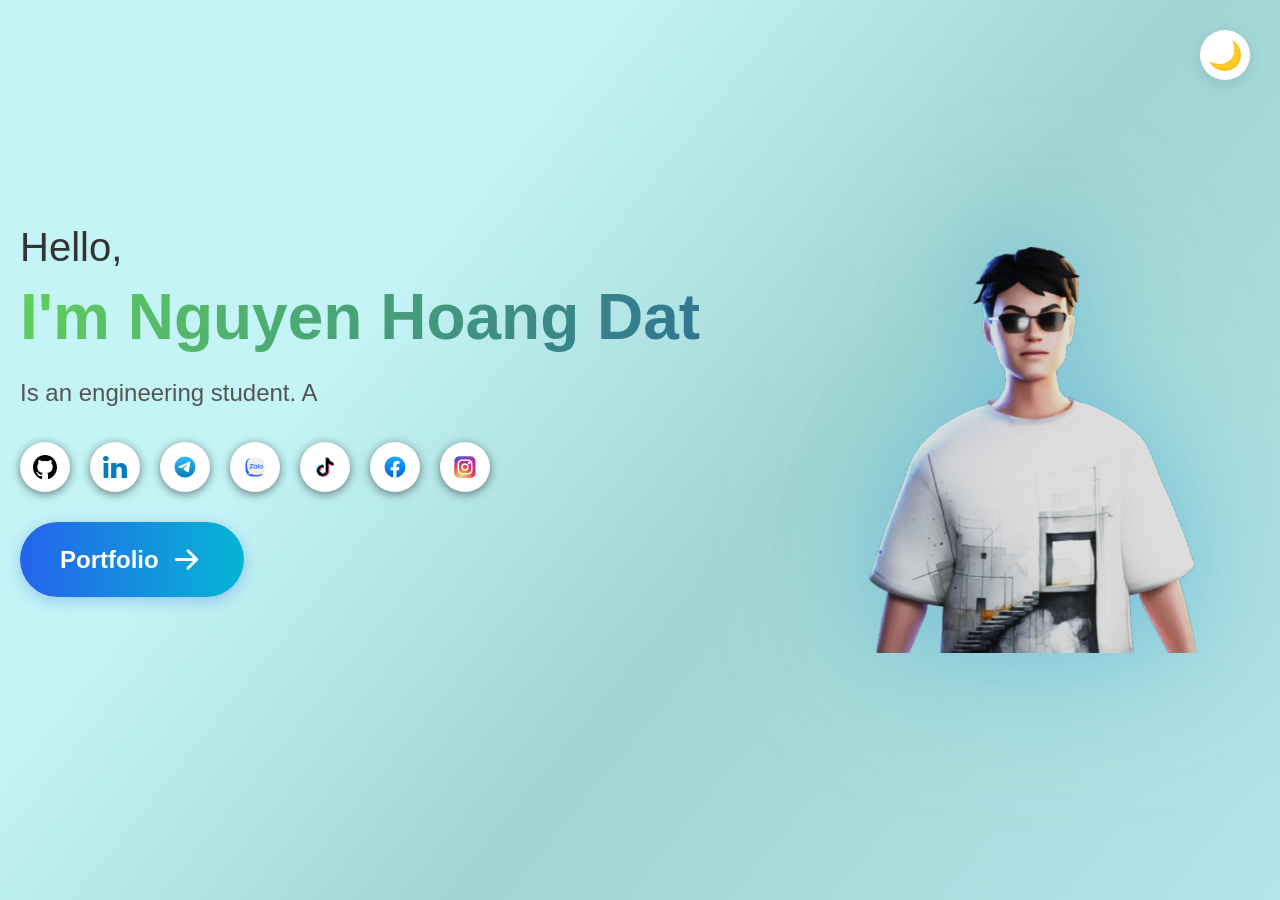
<file: index.html>
<!DOCTYPE html>
<html lang="en">

<head>
    <meta charset="UTF-8">
    <meta name="viewport" content="width=device-width, initial-scale=1.0">
    <link rel="stylesheet" href="styles.css?v=2">
    <title>Noxsanl</title>

    <link rel="apple-touch-icon" sizes="180x180" href="./assets/favicon_io/apple-touch-icon.png">
    <link rel="icon" type="image/png" sizes="32x32" href="./assets/favicon_io/favicon-32x32.png">
    <link rel="icon" type="image/png" sizes="16x16" href="./assets/favicon_io//favicon-16x16.png">
    <link rel="manifest" href="./assets/favicon_io/site.webmanifest">
</head>

<body>
    <button class="theme-toggle" id="themeToggle" aria-label="Toggle theme">
        <span id="themeIcon">🌙</span>
    </button>
    <div class="container">
        <div class="text-content">
            <div class="greeting">Hello,</div>
            <div class="name rainbow-text">
                <span class="im">I'm</span> <span class="dat">Nguyen Hoang Dat</span>
            </div>
            <div class="description" id="description"></div>
            <div class="social-links">
                <a class="github" href="https://github.com/Datnoxsanl" target="_blank">
                    <img src="./assets/github.svg" alt="">
                </a>
                <a class="linkedin" href="https://www.linkedin.com/in/nguyenhoangdatj/" target="_blank">
                    <img src="./assets/linkedin.svg" alt="">
                </a>
                <a class="telegram" href="https://t.me/sugartank2684" target="_blank">
                    <img src="./assets/telegram.svg" alt="">
                </a>
                <a class="zalo" href="https://zalo.me/84384292685" target="_blank">
                    <img src="./assets/zalo48.svg" alt="">
                </a>
                <a class="tiktok" href="https://www.tiktok.com/@devonltiktok" target="_blank">
                    <img src="./assets/tiktok.svg" alt="">
                </a>
                <a class="facebook" href="https://www.facebook.com/nghoangdajt" target="_blank">
                    <img src="./assets/facebook.svg" alt="">
                </a>
                <a class="instagram" href="https://www.instagram.com/datjnox" target="_blank">
                    <img src="./assets/instagram.svg" alt="">
                </a>
            </div>
            <div class="portfolio-wrapper">
                <a href="" class="portfolio-btn" id="portfolioBtn">
                    <span> Portfolio</span>
                    <img src="./assets/arrow-right.svg" alt="">
                </a>
            </div>
        </div>
        <div class="avatar-container">
            <div class="avatar">
                <img src="./assets/ava_edit.png" alt="">
            </div>
        </div>
    </div>
    <!-- <div class="toast" id="toast">
        <span>Portfolio sẽ sớm được cập nhật</span>
    </div> -->
     <div id="toast-container"></div>

    <script src="main.js?v=4">
        
    </script>
</body>

</html>
</file>
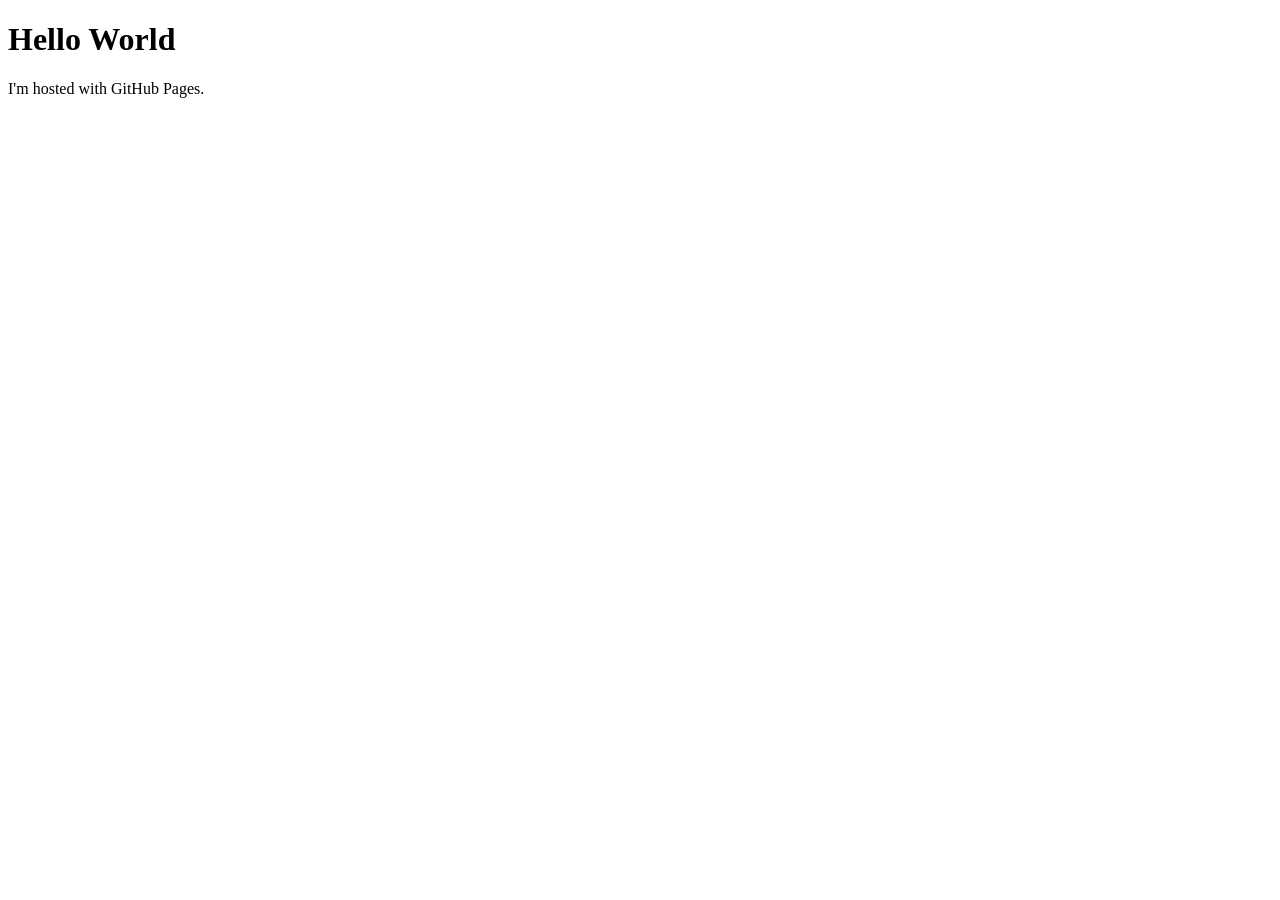
<file: index1.html>
<!DOCTYPE html>
<html lang="en">
<head>
    <meta charset="UTF-8">
    <meta name="viewport" content="width=device-width, initial-scale=1.0">
    <title>Document</title>
</head>
<body>
    <h1>Hello World</h1>
<p>I'm hosted with GitHub Pages.</p>
</body>
</html>
</file>
<file: styles.css>
* {
    margin: 0;
    padding: 0;
    box-sizing: border-box;
}

body {
    font-family: -apple-system, BlinkMacSystemFont, 'Segoe UI', Roboto, Oxygen, Ubuntu, Cantarell, sans-serif;
    background: #E1EBEE;
    /* background: linear-gradient(210deg, #e8ede8 0%, #dce5dc 100%); */
    background-image: linear-gradient(309deg, #B4E5E9FF 0%, #A0D5D3FF 41%, #C4F4F6FF 69%);
    min-height: 100vh;
    display: flex;
    align-items: center;
    justify-content: center;
    padding: 20px;
}

.container {
    /* display: flex;
    align-items: center;
    justify-content: space-between; */
    display: grid;
    grid-template-columns: 8fr 5fr;
    max-width: 1400px;
    width: 100%;
    gap: 100px;
}

.text-content {
    flex: 1;
}

.greeting {
    font-size: 2.5rem;
    font-weight: 400;
    color: #333;
    margin-bottom: 10px;
}

.name {
    font-size: 4rem;
    font-weight: 700;
    margin-bottom: 20px;
}

.rainbow-text {
    /* background: linear-gradient(270deg, #059e29, #0000ff, #4b0082, #5800a1); */
    background: linear-gradient(120deg, #60d15c, #1e52a7, #4c4091, #792c97);
    background-size: 400% 400%;
    background-clip: text;
    -webkit-background-clip: text;
    -webkit-text-fill-color: transparent;
    animation: rainbow 6s ease infinite;
}

.description {
    font-size: 1.5rem;
    color: #555;
    line-height: 1.6;
    margin-bottom: 30px;
    /* width: 100%; */
    max-width: 700px;
}


.social-links {
    display: flex;
    gap: 20px;
}

.social-links a {
    width: 50px;
    height: 50px;
    border-radius: 50%;
    background: #fff;
    display: flex;
    align-items: center;
    justify-content: center;
    text-decoration: none;
    transition: all 0.3s ease;
    box-shadow: 0 2px 10px rgba(0, 0, 0, 0.5);
}

.social-links a img {
    width: 24px;
    height: 24px;
    object-fit: contain;
}

.social-links a:hover {
    transform: translateY(-4px);
    box-shadow: 0 4px 15px rgba(0, 0, 0, 0.3);
}

/* Portfolio Button */
.portfolio-wrapper {
    margin-top: 30px;
}

.portfolio-btn {
    display: inline-flex;
    align-items: center;
    gap: 10px;
    padding: 20px 40px;
    background: linear-gradient(270deg, #2563eb, #10b981, #06b6d4, #2563eb);
    background-size: 300% 300%;
    color: white;
    text-decoration: none;
    font-size: 1.5rem;
    font-weight: 600;
    border-radius: 50px;
    box-shadow: 0 4px 15px rgba(37, 99, 235, 0.3);
    transition: all 0.3s ease;
    border: none;
    cursor: pointer;
    animation: rainbow 4s ease infinite;
}

.portfolio-btn:hover {
    transform: translateY(-3px);
    box-shadow: 0 6px 20px rgba(37, 99, 235, 0.4);
    animation: gradientShift 2s ease infinite;
}

.portfolio-btn svg {
    transition: transform 0.3s ease;
    width: 35px;
    height: 35px;
}

.portfolio-btn img {
    transition: transform 0.3s ease;
    width: 35px;
    height: 35px;
    filter: brightness(0) invert(1);
}

.portfolio-btn:hover svg,
.portfolio-btn:hover img {
    transform: translateX(5px);
}

body.dark-mode .portfolio-btn {
    /* background: linear-gradient(270deg, #7c3aed, #ec4899, #f59e0b, #7c3aed); */
    background: linear-gradient(120deg, #60d15c, #1e52a7, #4c4091, #792c97);
    background-size: 300% 300%;
    box-shadow: 0 4px 15px rgba(124, 58, 237, 0.4);
    animation: rainbow 2s ease infinite;
}

body.dark-mode .portfolio-btn:hover {
    box-shadow: 0 6px 20px rgba(124, 58, 237, 0.6);
    animation: rainbow 2s ease infinite;
}

.avatar-container {
    flex: 1;
    display: flex;
    justify-content: center;
    align-items: center;
}

.avatar {
    width: 450px;
    height: 450px;
    position: relative;
    filter: drop-shadow(0 0 50px rgba(59, 130, 246, 0.3)) drop-shadow(0 0 80px rgba(52, 211, 153, 0.2));
    transition: filter 0.3s ease;
}

.avatar:hover {
    filter: drop-shadow(0 0 60px rgba(59, 130, 246, 0.5)) drop-shadow(0 0 90px rgba(52, 211, 153, 0.4));
}


.avatar img {
    width: 100%;
    height: 100%;
    object-fit: contain;
}

/* Dark Mode */
body.dark-mode {
    background: #0f172a;
    background-image: linear-gradient(309deg, #1e293b 0%, #334155 41%, #1e293b 69%);
}

body.dark-mode .greeting {
    color: #cbd5e1;
}

body.dark-mode .description {
    color: #cbd5e1;
}

body.dark-mode .social-links a {
    background: #4a5d79;
    box-shadow: 0 2px 10px rgba(0, 0, 0, 0.3);
}

body.dark-mode .social-links a:hover {
    box-shadow: 0 4px 15px rgba(194, 189, 189, 0.5);
}

body.dark-mode .avatar {
    filter: drop-shadow(0 0 40px rgba(96, 165, 250, 0.4)) drop-shadow(0 0 80px rgba(52, 211, 153, 0.3));
}

body.dark-mode .avatar:hover {
    filter: drop-shadow(0 0 50px rgba(96, 165, 250, 0.6)) drop-shadow(0 0 100px rgba(52, 211, 153, 0.5));
}

/* Theme Toggle Button */
.theme-toggle {
    position: fixed;
    top: 30px;
    right: 30px;
    width: 50px;
    height: 50px;
    background: #fff;
    border: none;
    border-radius: 50%;
    cursor: pointer;
    display: flex;
    align-items: center;
    justify-content: center;
    font-size: 28px;
    box-shadow: 0 4px 15px rgba(0, 0, 0, 0.1);
    transition: all 0.3s ease;
    z-index: 1000;
}

.theme-toggle:hover {
    transform: scale(1.1) rotate(20deg);
    box-shadow: 0 6px 20px rgba(0, 0, 0, 0.2);
}

body.dark-mode .theme-toggle {
    background: #334155;
    box-shadow: 0 4px 15px rgba(0, 0, 0, 0.4);
}

body.dark-mode .theme-toggle:hover {
    box-shadow: 0 6px 20px rgba(0, 0, 0, 0.6);
}

@media (max-width: 968px) {
    .container {
        grid-template-columns: 1fr;
        gap: 50px;
        text-align: center;
    }

    .text-content {
        display: flex;
        flex-direction: column;
        align-items: center;
    }

    .name {
        font-size: 3rem;
    }

    .social-links {
        justify-content: center;
    }

    .social-links a {
        width: 60px;
        height: 60px;
    }

    .social-links a img {
        width: 28px;
        height: 28px;
    }

    .portfolio-wrapper {
        margin-top: 25px;
    }

    .avatar {
        width: 350px;
        height: 350px;
    }

    .theme-toggle {
        top: 20px;
        right: 20px;
        width: 50px;
        height: 50px;
        font-size: 24px;
    }
}

@media (max-width: 568px) {
    .greeting {
        font-size: 1.8rem;
    }

    .name {
        font-size: 2.5rem;
    }

    .description {
        font-size: 1.2rem;
    }

    .social-links {
        flex-wrap: wrap;
        max-width: 320px;
        justify-content: center;
    }

    .social-links a {
        width: 50px;
        height: 50px;
    }

    .social-links a img {
        width: 24px;
        height: 24px;
    }

    .portfolio-btn {
        padding: 15px 30px;
        font-size: 1.2rem;
    }

    .portfolio-btn img {
        width: 28px;
        height: 28px;
    }

    .avatar {
        width: 250px;
        height: 250px;
    }
}

@media (max-width: 400px) {
    .greeting {
        font-size: 1.5rem;
    }

    .name {
        font-size: 2rem;
    }

    .description {
        font-size: 1rem;
    }

    .social-links {
        gap: 15px;
    }

    .social-links a {
        width: 45px;
        height: 45px;
    }

    .portfolio-btn {
        padding: 12px 25px;
        font-size: 1rem;
    }

    .portfolio-btn img {
        width: 24px;
        height: 24px;
    }

    .avatar-container {
        display: none;
    }

    .container {
        gap: 30px;
    }

    .theme-toggle {
        width: 45px;
        height: 45px;
        font-size: 20px;
        top: 15px;
        right: 15px;
    }
}

@keyframes rainbow {
    0% {
        background-position: 0% 50%;
    }

    50% {
        background-position: 100% 50%;
    }

    100% {
        background-position: 0% 50%;
    }
}

/* Toast Notification
    .toast {
        position: fixed;
        bottom: 30px;
        left: 50%;
        transform: translateX(-50%) translateY(100px);
        background: rgba(0, 0, 0, 0.8);
        color: #fff;
        padding: 14px 24px;
        border-radius: 30px;
        font-size: 1rem;
        opacity: 0;
        pointer-events: none;
        transition: all 0.4s ease;
        z-index: 9999;
        box-shadow: 0 4px 15px rgba(0, 0, 0, 0.3);
    }

    .toast.show {
        opacity: 1;
        transform: translateX(-50%) translateY(0);
        pointer-events: auto;
    }

    body.dark-mode .toast {
        background: rgba(255, 255, 255, 0.9);
        color: #0f172a;
    } */

#toast-container {
    position: fixed;
    bottom: 20px;
    right: 20px;
    display: flex;
    flex-direction: column;
    align-items: flex-end;
    gap: 12px;
    z-index: 9999;
}

/* Khung toast */
.toast {
    display: flex;
    align-items: center;
    min-width: 320px;
    max-width: 380px;
    background: #2196f3;
    color: white;
    border-radius: 10px;
    padding: 15px 20px;
    font-family: sans-serif;
    box-shadow: 0 4px 12px rgba(0, 0, 0, 0.2);
    animation: slideIn 0.4s ease, fadeOut 0.4s ease 3.6s forwards;
    position: relative;
    overflow: hidden;
}

/* Các màu cho từng loại toast */
.toast.info {
    background: #2196f3;
}

/* Xanh dương */
.toast.success {
    background: #4caf50;
}

/* Xanh lá */
.toast.error {
    background: #f44336;
}

/* Đỏ */
/* Icon */
.toast .icon {
    font-size: 20px;
    margin-right: 12px;
}


/* Thanh thời gian chạy */
.toast::after {
    content: "";
    position: absolute;
    bottom: 0;
    left: 0;
    height: 4px;
    width: 100%;
    background: rgba(255, 255, 255, 0.7);
    animation: progress 4s linear forwards;
    border-radius: 0 0 10px 10px;
}

/* Hiệu ứng trượt */
@keyframes slideIn {
    from {
        opacity: 0;
        transform: translateX(100%);
    }

    to {
        opacity: 1;
        transform: translateX(0);
    }
}

/* Hiệu ứng biến mất */
@keyframes fadeOut {
    to {
        opacity: 0;
        transform: translateX(100%);
    }
}

/* Hiệu ứng thanh thời gian */
@keyframes progress {
    from {
        width: 100%;
    }

    to {
        width: 0%;
    }
}
</file>
